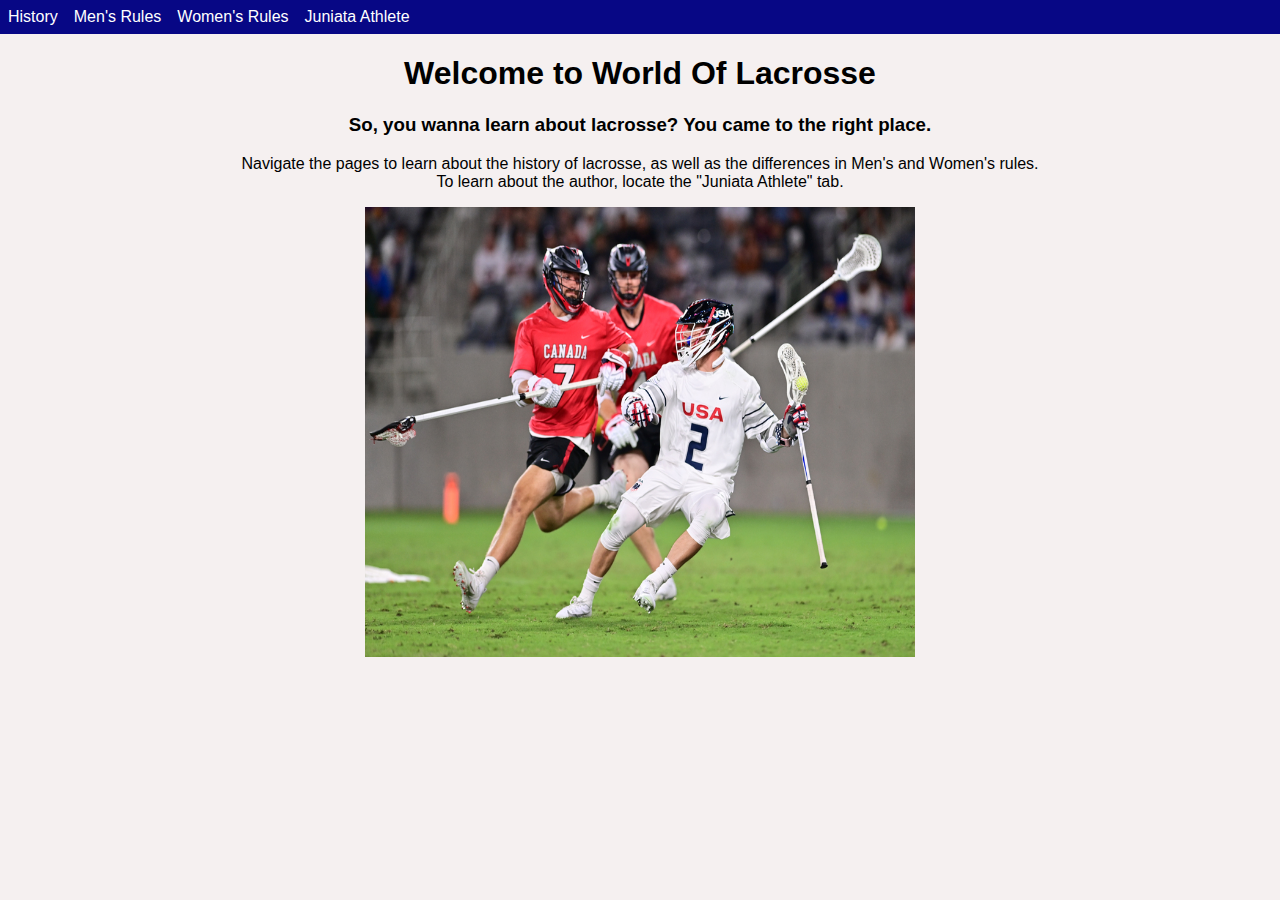
<file: index.html>
<!DOCTYPE html>
<html lang="en">
<head>
    <meta charset="UTF-8">
    <meta name="viewport" content="width=device-width, initial-scale=1.0">
    <link rel="stylesheet" href="css/index.css">
    <link rel="icon" type="image/x-icon" href="laxicon.png">
    <title>World Of Lacrosse</title>
</head>
<body>
    <header>
        <nav>
            <ul class="nav-links">
                <li><a href="history.html">History</a></li>
                <li><a href="mens.html">Men's Rules</a></li>
                <li><a href="womens.html">Women's Rules</a></li>
                <li><a href="juniataathlete.html">Juniata Athlete</a></li>
            </ul>
        </nav>
    <h1>Welcome to World Of Lacrosse</h1>
    <h3>So, you wanna learn about lacrosse? You came to the right place.</h3>
    <p>Navigate the pages to learn about the history of lacrosse, as well as the differences in Men's and Women's rules.
    <br/>
    To learn about the author, locate the "Juniata Athlete" tab.
    </p>
    <img src="media/USA.jpg">

    </header>

</body>
</html>
</file>
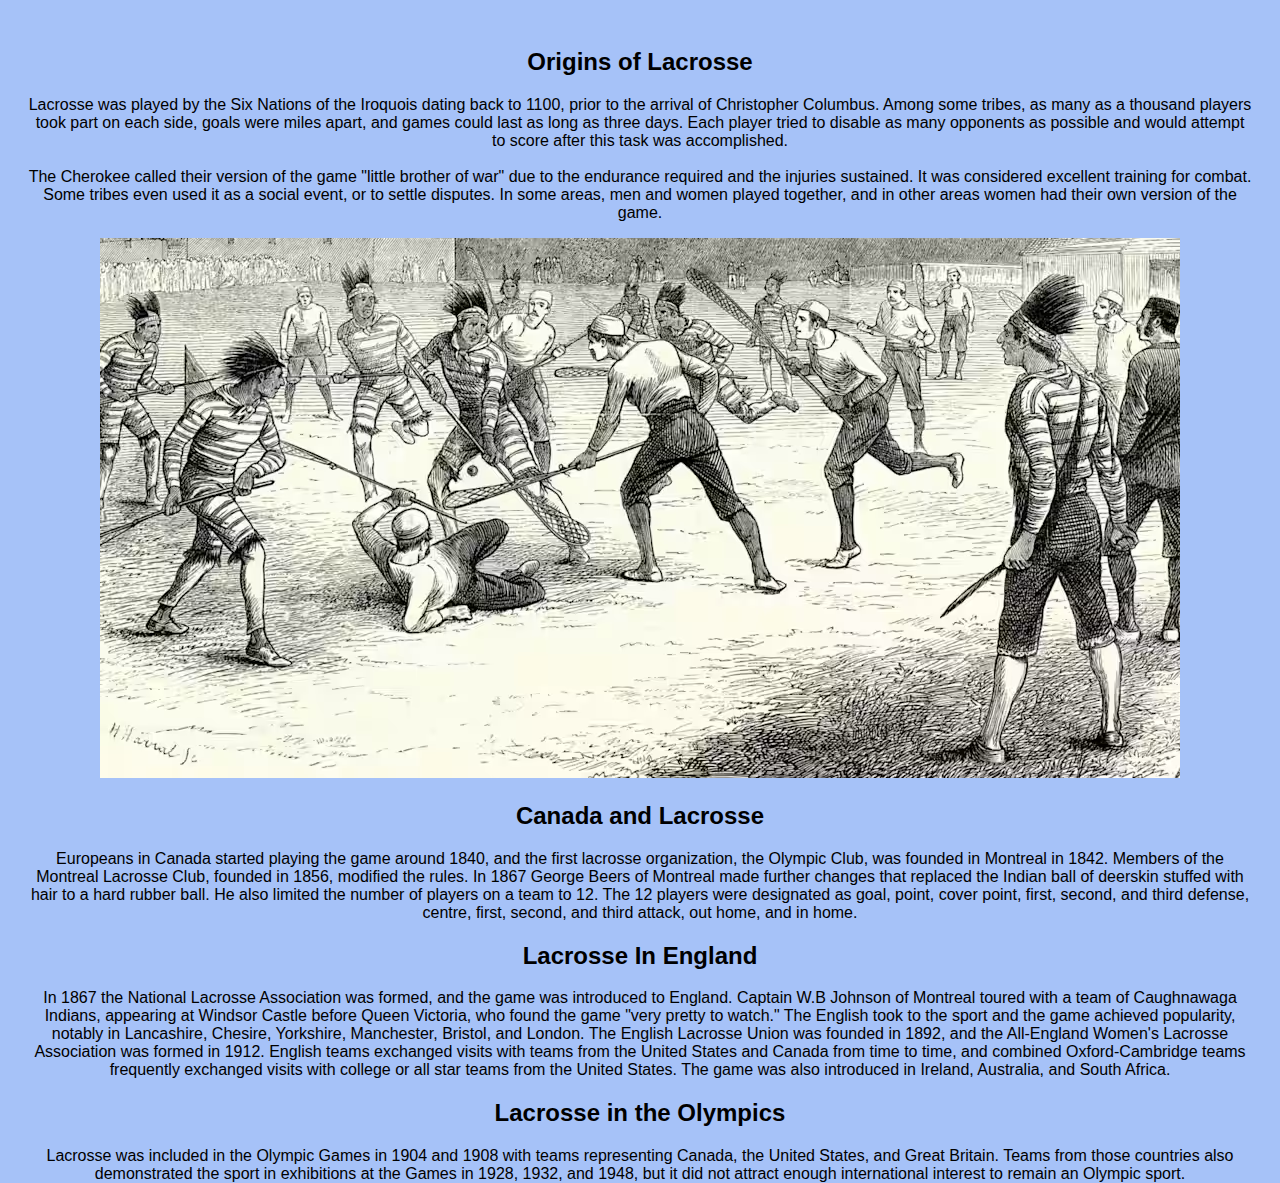
<file: history.html>
<!DOCTYPE html>
<html lang="en">
<head>
    <meta charset="UTF-8">
    <meta name="viewport" content="width=device-width, initial-scale=1.0">
    <link rel="stylesheet" href="css/historysstyle.css">
    <link rel="icon" type="image/x-icon" href="laxicon.png">
    <title>History of Lacrosse</title>
</head>
<body>
    <h2>Origins of Lacrosse</h2>
<p>
    Lacrosse was played by the Six Nations of the Iroquois dating back to 1100, prior to the arrival of Christopher Columbus. 
    Among some tribes, as many as a thousand players took part on each side, goals were miles apart, and games could last as long as three days.
    Each player tried to disable as many opponents as possible and would attempt to score after this task was accomplished. 
    <br/>
    <br/>
    The Cherokee called their version of the game "little brother of war" due to the endurance required and the injuries sustained. 
    It was considered excellent training for combat. Some tribes even used it as a social event, or to settle disputes. 
    In some areas, men and women played together, and in other areas women had their own version of the game. 
</p>
<img src="media/lacrosse history pic.avif">
<h2>Canada and Lacrosse</h2>
<p>
    Europeans in Canada started playing the game around 1840, and the first lacrosse organization, the Olympic Club, was founded in Montreal in 1842. 
    Members of the Montreal Lacrosse Club, founded in 1856, modified the rules. In 1867 George Beers of Montreal made further changes that replaced the Indian ball of deerskin stuffed with hair to a hard rubber ball. 
    He also limited the number of players on a team to 12. The 12 players were designated as goal, point, cover point, first, second, and third defense, centre, first, second, and third attack, out home, and in home.
</p>
<h2>Lacrosse In England</h2>
<p>
    In 1867 the National Lacrosse Association was formed, and the game was introduced to England. Captain W.B Johnson of Montreal toured with a team of Caughnawaga Indians, appearing at Windsor Castle before Queen Victoria, who found the game "very pretty to watch."
    The English took to the sport and the game achieved popularity, notably in Lancashire, Chesire, Yorkshire, Manchester, Bristol, and London. 
    The English Lacrosse Union was founded in 1892, and the All-England Women's Lacrosse Association was formed in 1912.
    English teams exchanged visits with teams from the United States and Canada from time to time, and combined Oxford-Cambridge teams frequently exchanged visits with college or all star teams from the United States.
    The game was also introduced in Ireland, Australia, and South Africa.
</p>
<h2>Lacrosse in the Olympics</h2>
<p>
    Lacrosse was included in the Olympic Games in 1904 and 1908 with teams representing Canada, the United States, and Great Britain. Teams from those countries also demonstrated the sport in exhibitions at the Games in 1928, 1932, and 1948, but it did not attract enough international interest to remain an Olympic sport.
</p>
</body>
</html>
</file>
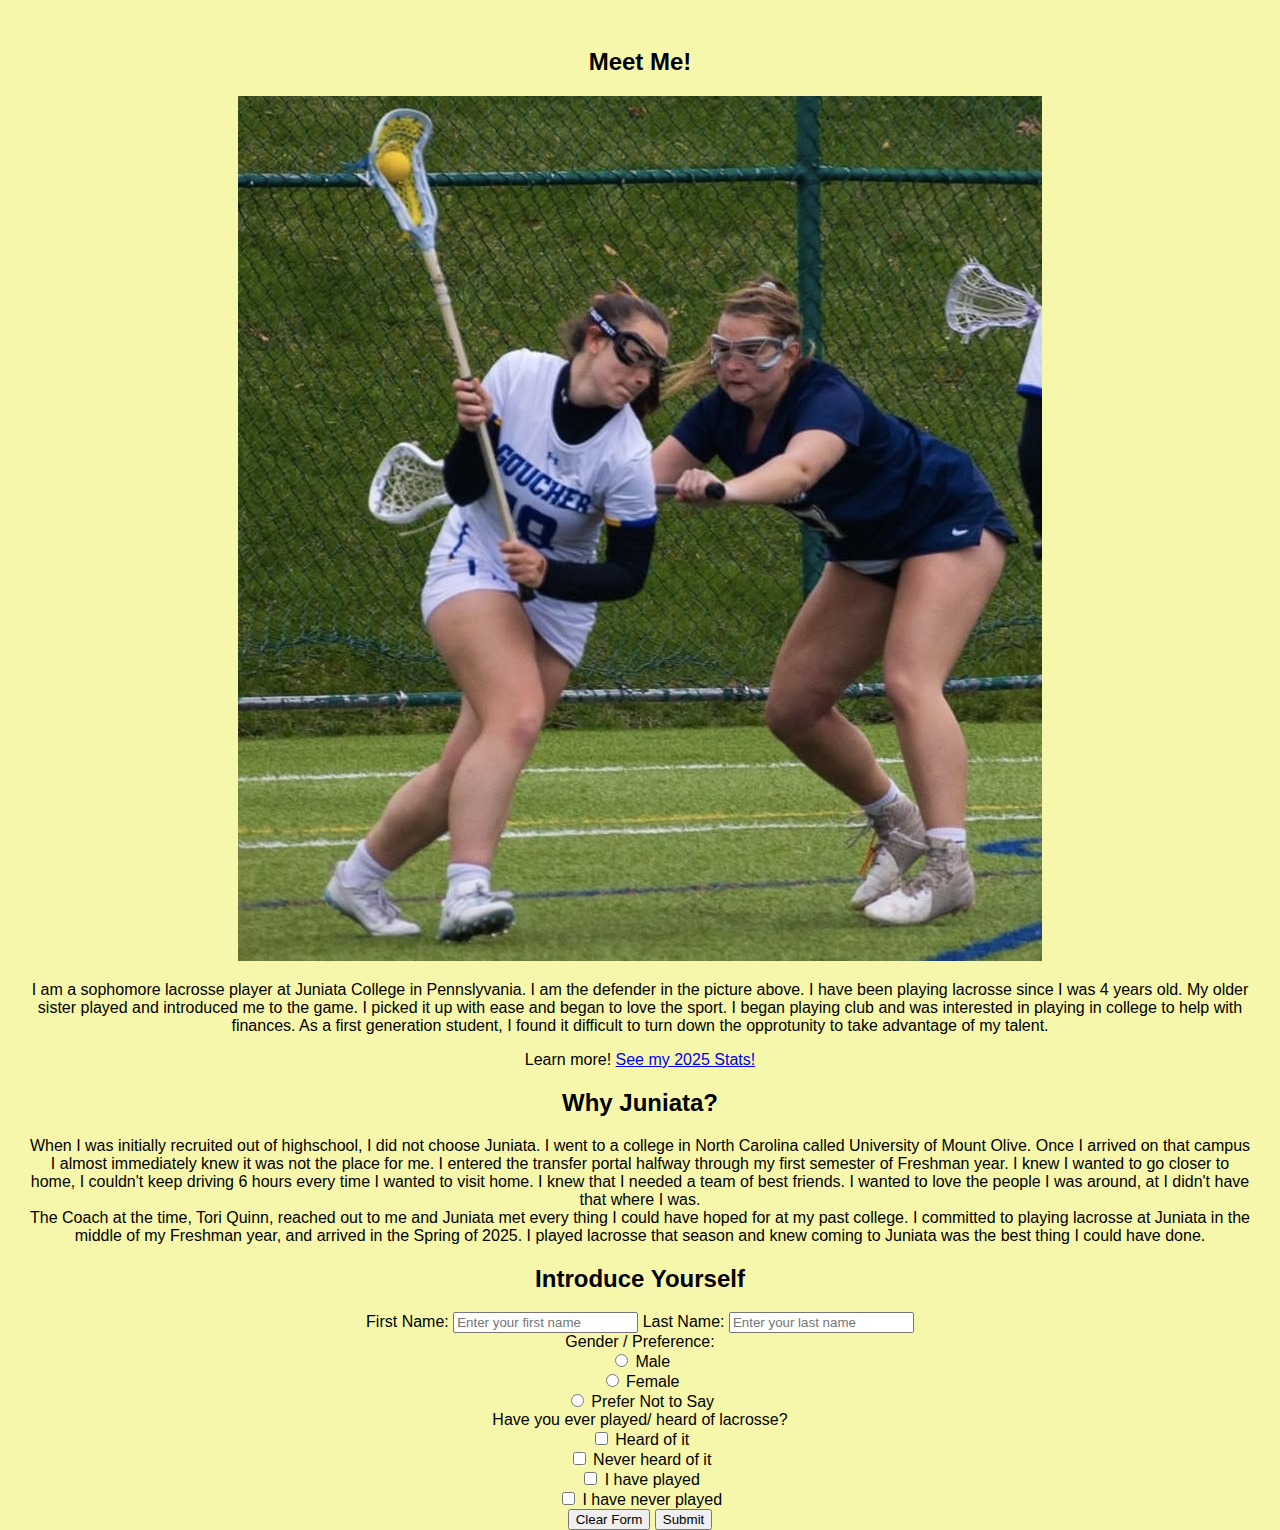
<file: juniataathlete.html>
<!DOCTYPE html>
<html lang="en">
<head>
    <meta charset="UTF-8">
    <meta name="viewport" content="width=device-width, initial-scale=1.0">
    <link rel="stylesheet" href="css/juniatastyle.css">
    <link rel="icon" type="image/x-icon" href="laxicon.png">
    <title>Juniata Experience</title>
</head>
<body>
    <h2>Meet Me!</h2>
    <img src="media/playing.jpg">
    <p>I am a sophomore lacrosse player at Juniata College in Pennslyvania. I am the defender in the picture above.
        I have been playing lacrosse since I was 4 years old. My older sister played and introduced me to the game. 
        I picked it up with ease and began to love the sport. I began playing club and was interested in playing in college to help with finances.
        As a first generation student, I found it difficult to turn down the opprotunity to take advantage of my talent. 
    </p>
    <p>
        Learn more!
        <a href="https://juniatasports.net/sports/wlax/2024-25/bios/shipley_kyra_wpt3?view=bio">See my 2025 Stats!</a>
    </p>

    <h2>Why Juniata?</h2>
    <p>
        When I was initially recruited out of highschool, I did not choose Juniata. I went to a college in North Carolina called University of Mount Olive.
        Once I arrived on that campus I almost immediately knew it was not the place for me. I entered the transfer portal halfway through my first semester of Freshman year.
        I knew I wanted to go closer to home, I couldn't keep driving 6 hours every time I wanted to visit home. I knew that I needed a team of best friends. 
        I wanted to love the people I was around, at I didn't have that where I was. 
        <br/>
        The Coach at the time, Tori Quinn, reached out to me and Juniata met every thing I could have hoped for at my past college. 
        I committed to playing lacrosse at Juniata in the middle of my Freshman year, and arrived in the Spring of 2025. 
        I played lacrosse that season and knew coming to Juniata was the best thing I could have done. 
    </p>
</body>

   <form action="/submit-data" method="post">
        <h2>Introduce Yourself</h2>
        <label for="firstname">First Name:</label>
        <input type="text" id="first" name="firstName" required placeholder="Enter your first name">
        <label for="lastname">Last Name:</label>
        <input type="text" id="first" name="lastName" required placeholder="Enter your last name">


        <div class="field-group">
            <label>Gender / Preference:</label>
            <div>
                <input type="radio" id="genderMale" name="gender" value="male">
                <label for="genderMale" style="display: inline; font-weight: normal;">Male</label>
            </div>
            <div>
                <input type="radio" id="genderFemale" name="gender" value="female">
                <label for="genderFemale" style="display: inline; font-weight: normal;">Female</label>
            </div>
            <div>
                <input type="radio" id="genderOther" name="gender" value="other">
                <label for="genderOther" style="display: inline; font-weight: normal;">Prefer Not to Say</label>
            </div>
        </div>

        <div class="">

        </div>

        <div class="field-group">
            <label>Have you ever played/ heard of lacrosse?</label>
            <div>
                <input type="checkbox" id="heard" name="played" value="heard">
                <label for="heard" style="display: inline; font-weight: normal;">Heard of it</label>
            </div>
            <div>
                <input type="checkbox" id="noheard" name="played" value="noheard">
                <label for="noheard" style="display: inline; font-weight: normal;">Never heard of it</label>
            </div>
            <div>
                <input type="checkbox" id="play" name="played" value="play">
                <label for="play" style="display: inline; font-weight: normal;">I have played</label>
            </div>
            <div>
                <input type="checkbox" id="noplay" name="played" value="noplay">
                <label for="noplay" style="display: inline; font-weight: normal;">I have never played</label>
            </div>
        </div>
        
        <div class="button-group">
            <button type="reset">Clear Form</button>
            <button type="submit">Submit</button>
        </div>

    </form>
</html>
</file>
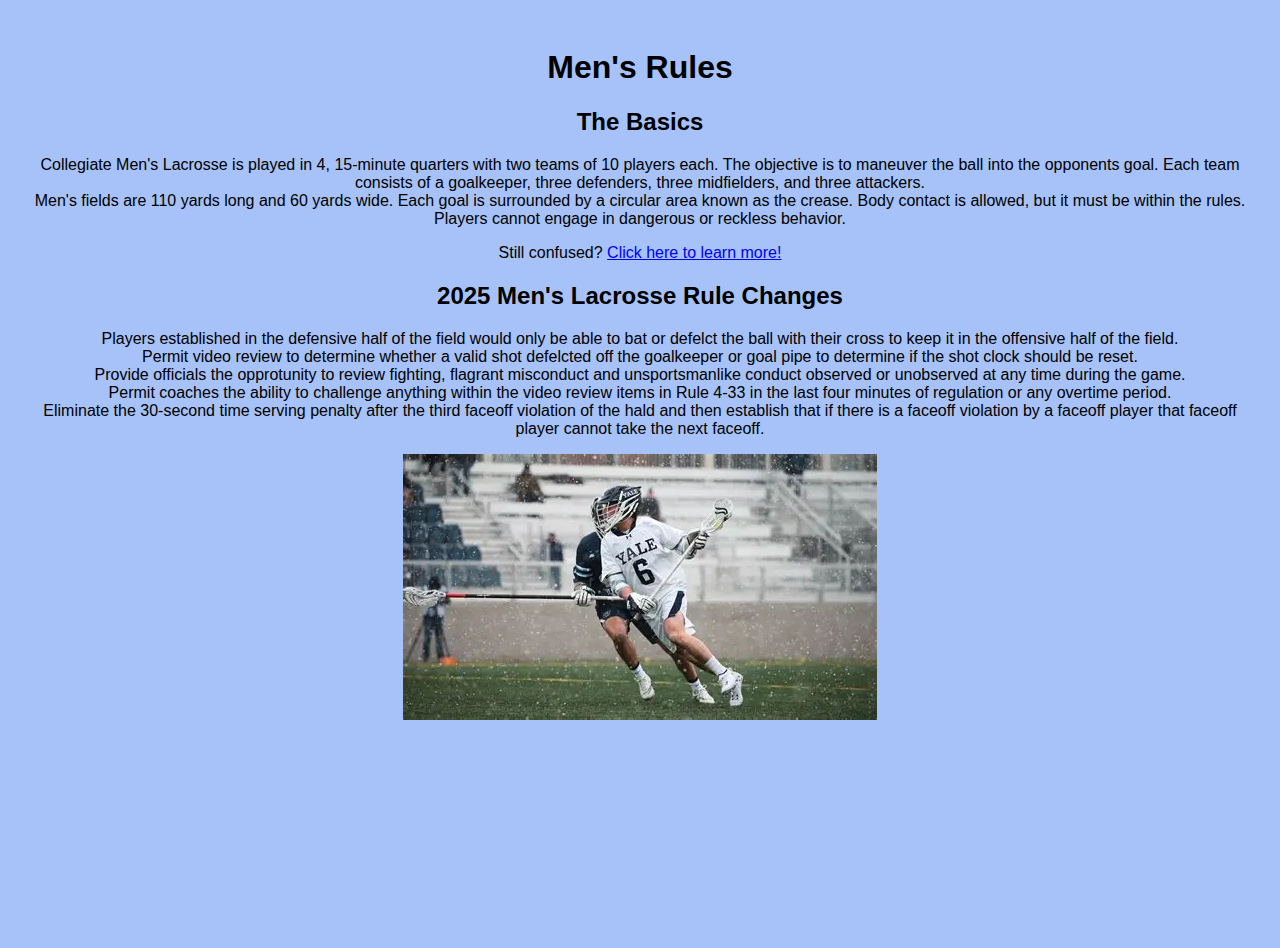
<file: mens.html>
<!DOCTYPE html>
<html lang="en">
<head>
    <meta charset="UTF-8">
    <meta name="viewport" content="width=device-width, initial-scale=1.0">
    <link rel="stylesheet" href="css/mensstyle.css">
    <link rel="icon" type="image/x-icon" href="laxicon.png">
    <title>Men's Rules</title>
</head>
<body>
    <h1>Men's Rules</h1>
    <h2>The Basics</h2>
    <p>
        Collegiate Men's Lacrosse is played in 4, 15-minute quarters with two teams of 10 players each. 
        The objective is to maneuver the ball into the opponents goal. Each team consists of a goalkeeper, three defenders, three midfielders, and three attackers.
        <br/>
        Men's fields are 110 yards long and 60 yards wide. Each goal is surrounded by a circular area known as the crease.
        Body contact is allowed, but it must be within the rules. Players cannot engage in dangerous or reckless behavior. 
    </p>
    <p>
        Still confused?
        <a href="https://www.youtube.com/watch?v=hevA5ZiJdd8">Click here to learn more!</a>
    </p>
    <h2>2025 Men's Lacrosse Rule Changes</h2>
    <p>
        Players established in the defensive half of the field would only be able to bat or defelct the ball with their cross to keep it in the offensive half of the field. 
        <br/>
        Permit video review to determine whether a valid shot defelcted off the goalkeeper or goal pipe to determine if the shot clock should be reset. 
        <br/>
        Provide officials the opprotunity to review fighting, flagrant misconduct and unsportsmanlike conduct observed or unobserved at any time during the game.
        <br/>
        Permit coaches the ability to challenge anything within the video review items in Rule 4-33 in the last four minutes of regulation or any overtime period. 
        <br/>
        Eliminate the 30-second time serving penalty after the third faceoff violation of the hald and then establish that if there is a faceoff violation by a faceoff player that faceoff player cannot take the next faceoff.
    </p>
    <img src="media/men lax.webp">

</body>
</html>
</file>
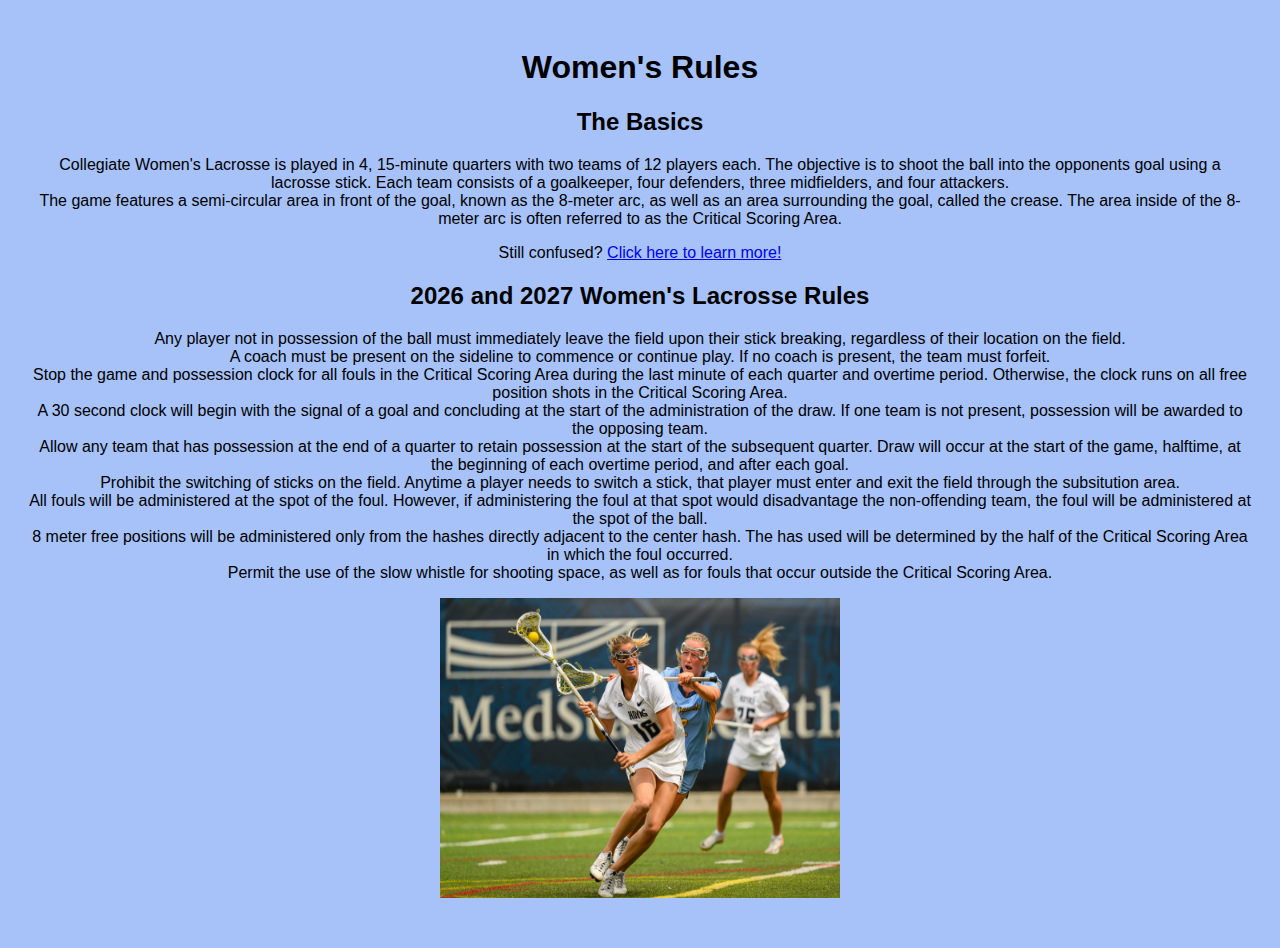
<file: womens.html>
<!DOCTYPE html>
<html lang="en">
<head>
    <meta charset="UTF-8">
    <meta name="viewport" content="width=device-width, initial-scale=1.0">
    <link rel="stylesheet" href="css/womensstyle.css">
    <link rel="icon" type="image/x-icon" href="laxicon.png">
    <title>Women's Rules</title>
</head>
<body>
    <h1>Women's Rules</h1>
    <h2>The Basics</h2>
    <p>
        Collegiate Women's Lacrosse is played in 4, 15-minute quarters with two teams of 12 players each.
        The objective is to shoot the ball into the opponents goal using a lacrosse stick. 
        Each team consists of a goalkeeper, four defenders, three midfielders, and four attackers.
        <br/>
        The game features a semi-circular area in front of the goal, known as the 8-meter arc, as well as an area surrounding the goal, called the crease.
        The area inside of the 8-meter arc is often referred to as the Critical Scoring Area.
    </p>
    <p>
        Still confused? 
        <a href="https://www.youtube.com/watch?v=hJrNHWJEYa4">Click here to learn more!</a>
    </p>
    <h2>2026 and 2027 Women's Lacrosse Rules</h2>
    <p>
        Any player not in possession of the ball must immediately leave the field upon their stick breaking, regardless of their location on the field. 
        <br/>
        A coach must be present on the sideline to commence or continue play. If no coach is present, the team must forfeit. 
        <br/>
        Stop the game and possession clock for all fouls in the Critical Scoring Area during the last minute of each quarter and overtime period. Otherwise, the clock runs on all free position shots in the Critical Scoring Area.
        <br/>
        A 30 second clock will begin with the signal of a goal and concluding at the start of the administration of the draw. If one team is not present, possession will be awarded to the opposing team.
        <br/>
        Allow any team that has possession at the end of a quarter to retain possession at the start of the subsequent quarter. Draw will occur at the start of the game, halftime, at the beginning of each overtime period, and after each goal.
        <br/>
        Prohibit the switching of sticks on the field. Anytime a player needs to switch a stick, that player must enter and exit the field through the subsitution area.
        <br/>
        All fouls will be administered at the spot of the foul. However, if administering the foul at that spot would disadvantage the non-offending team, the foul will be administered at the spot of the ball. 
        <br/>
        8 meter free positions will be administered only from the hashes directly adjacent to the center hash. The has used will be determined by the half of the Critical Scoring Area in which the foul occurred. 
        <br/>
        Permit the use of the slow whistle for shooting space, as well as for fouls that occur outside the Critical Scoring Area. 
    </p>
    <img src="media/women lax.jpg">
</body>
</html>
</file>
<file: css/index.css>
body{
    font-family:Arial, Helvetica, sans-serif;
    padding: 20px;
    text-align: center;
}

html,body{
    height: 100%;
}

nav{
    background: #070785;
    color:white;
    padding: 0.5em;
}

.nav-links{
    display: flex;
    list-style: none;
    padding: 0;
    margin: 0;
}

.nav-links li {
    margin-right: 1em;
}

.nav-links a {
    color: white;
    text-decoration: none;
}

body {
    font-family: Arial, sans-serif;
    margin: 0;
    padding: 0;
    background-color: #f3ececcf;
}
img {
  width: 550px; 
  height: 450px; 
}
</file>
<file: css/historysstyle.css>
body{
    font-family:Arial, Helvetica, sans-serif;
    padding: 20px;
    text-align: center;
    background-color: rgba(121, 164, 244, 0.668);
}

html,body{
    height: 100%;
}
</file>
<file: css/juniatastyle.css>
body{
    font-family:Arial, Helvetica, sans-serif;
    padding: 20px;
    text-align: center;
    background-color: rgba(244, 244, 142, 0.734);
}

html,body{
    height: 100%;
}
</file>
<file: css/mensstyle.css>
body{
    font-family:Arial, Helvetica, sans-serif;
    padding: 20px;
    text-align: center;
    background-color: rgba(121, 164, 244, 0.668);
}

html,body{
    height: 100%;
}
</file>
<file: css/womensstyle.css>
body{
    font-family:Arial, Helvetica, sans-serif;
    padding: 20px;
    text-align: center;
    background-color: rgba(121, 164, 244, 0.668);
}

html,body{
    height: 100%;
}
img {
  width: 400px; 
  height: 300px; 
}
</file>
